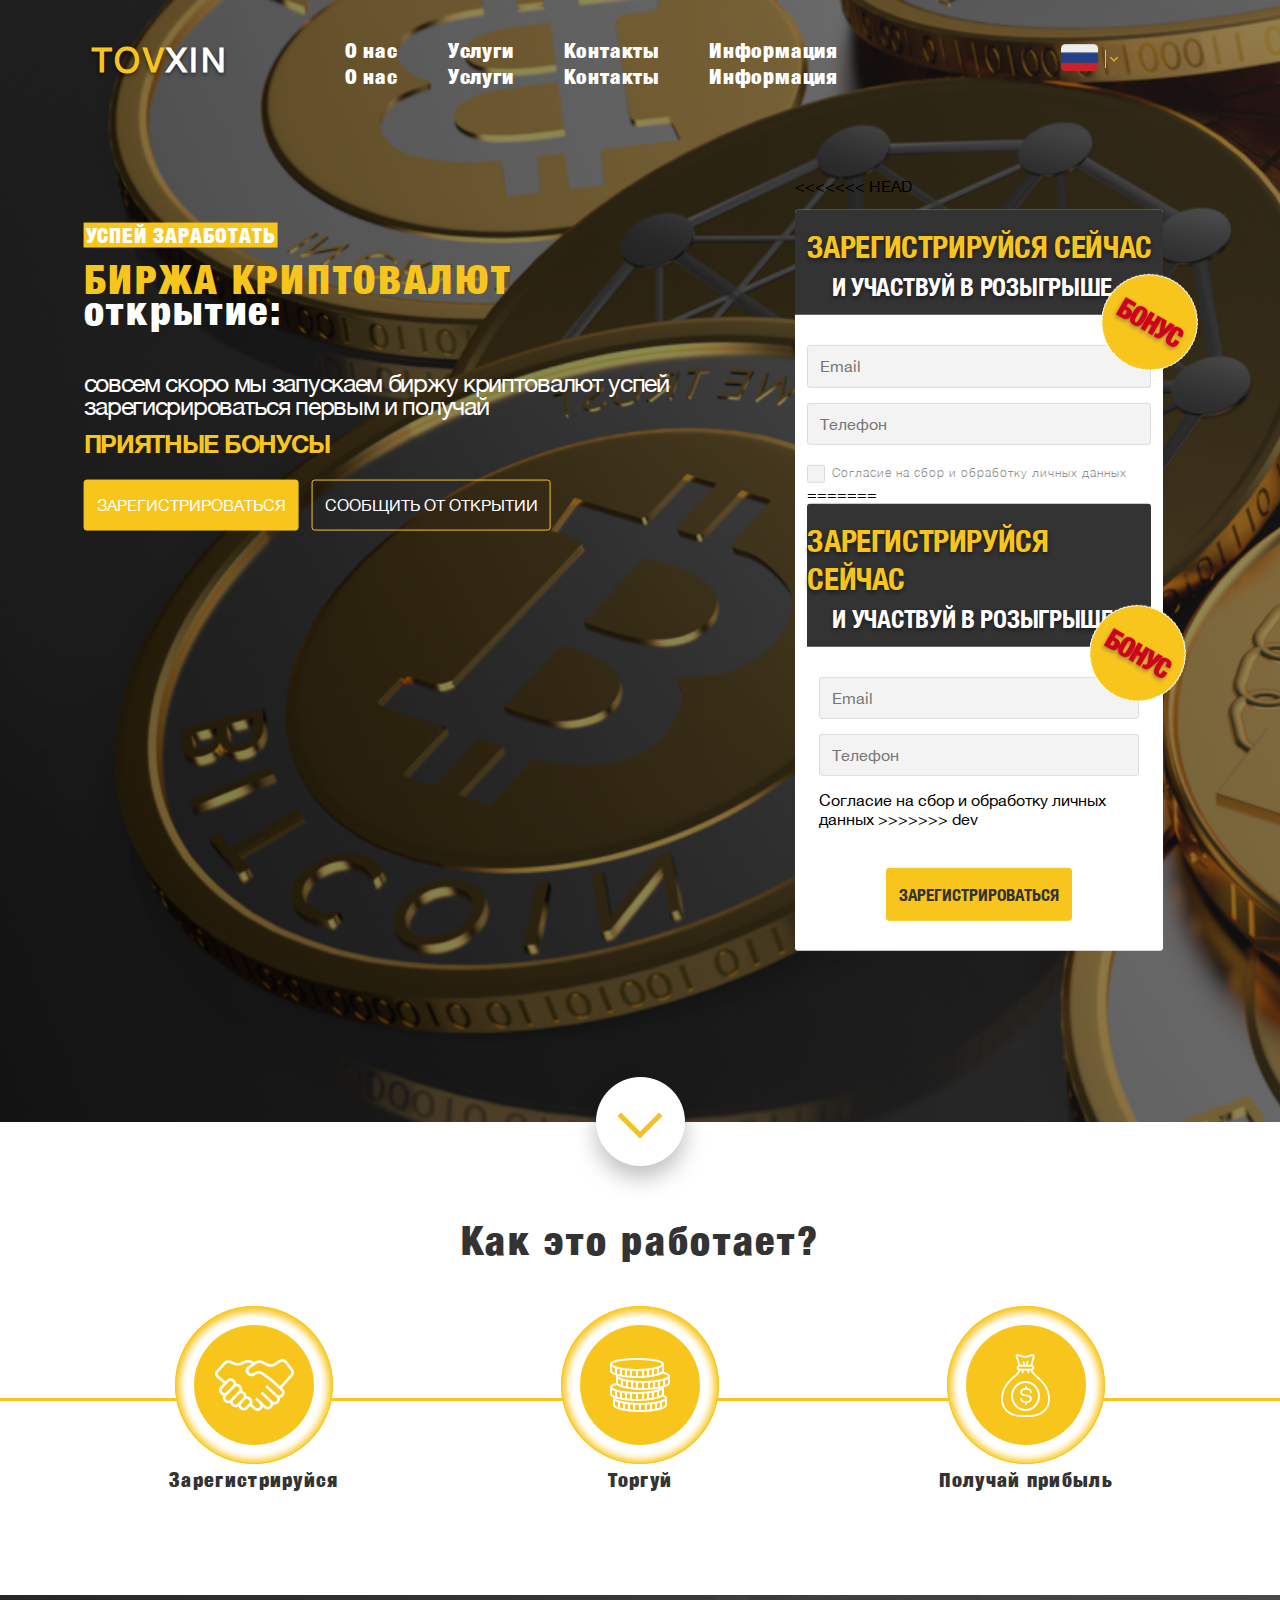
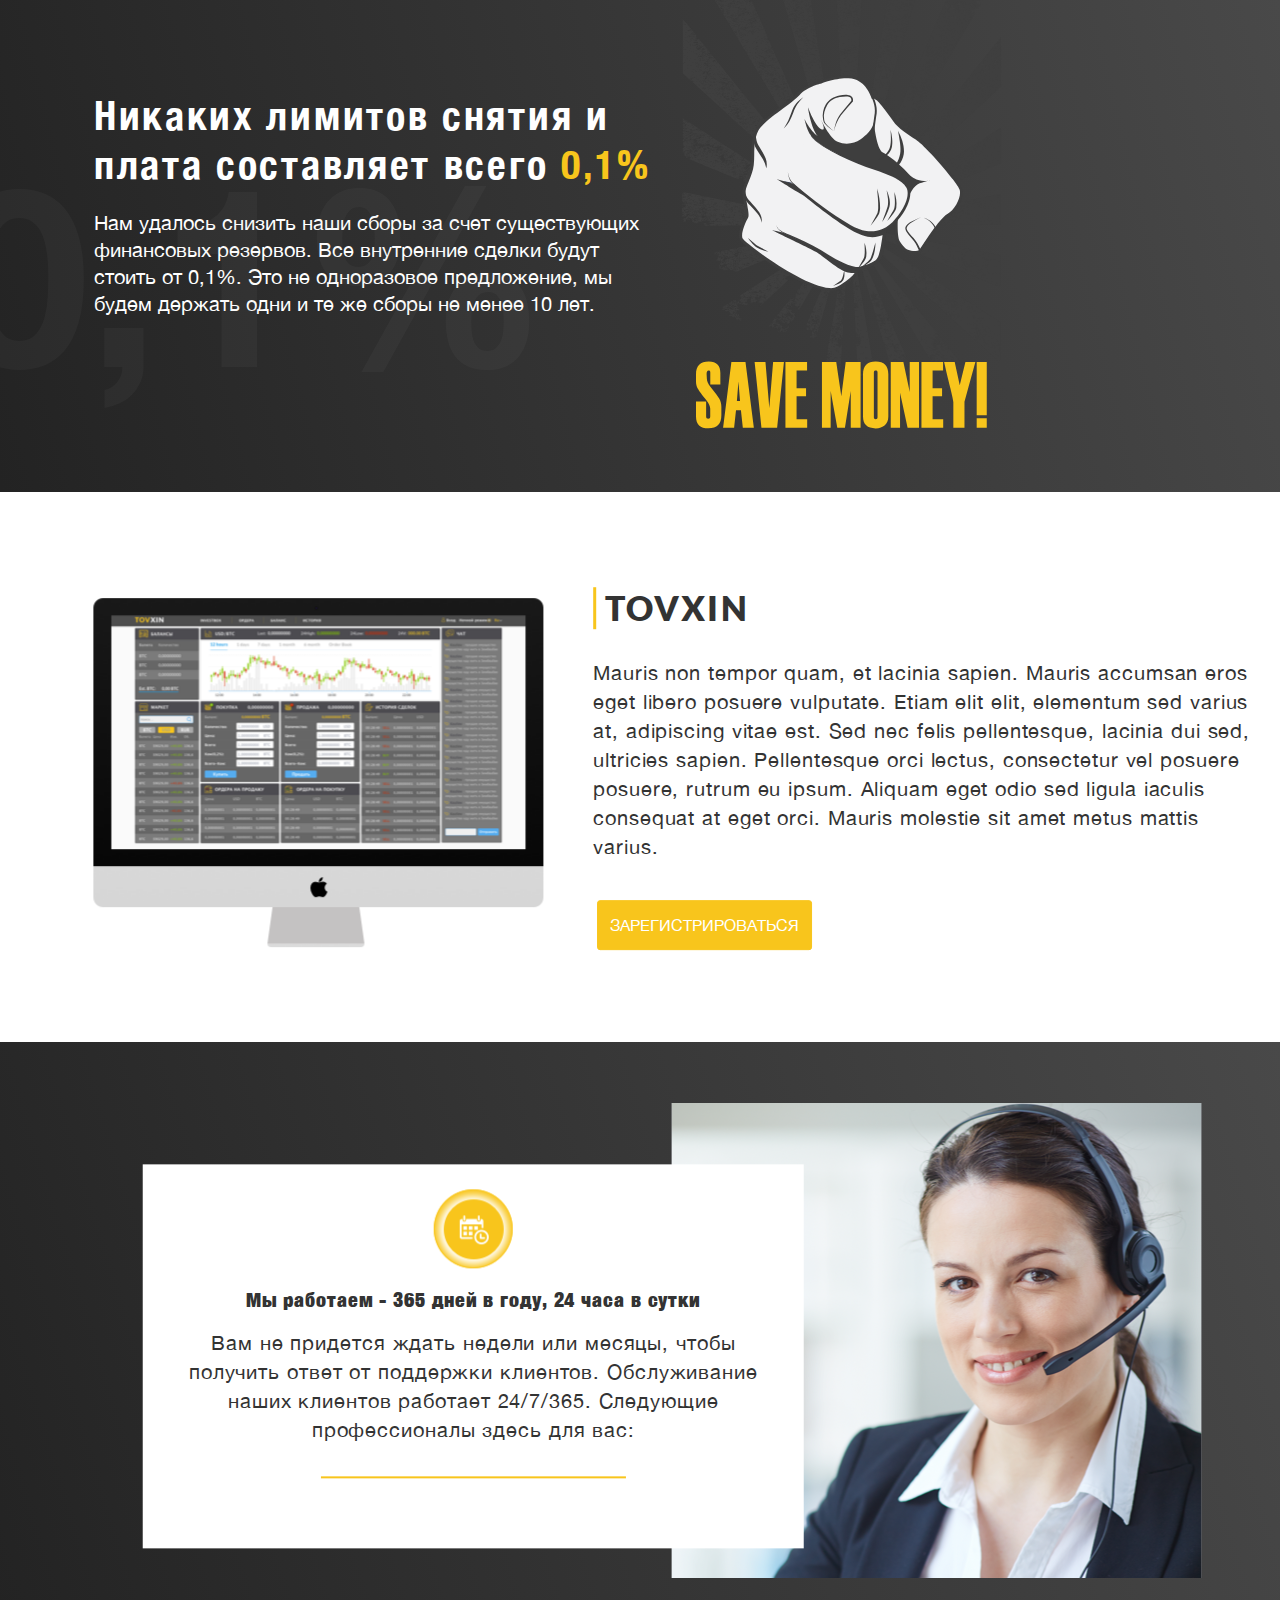
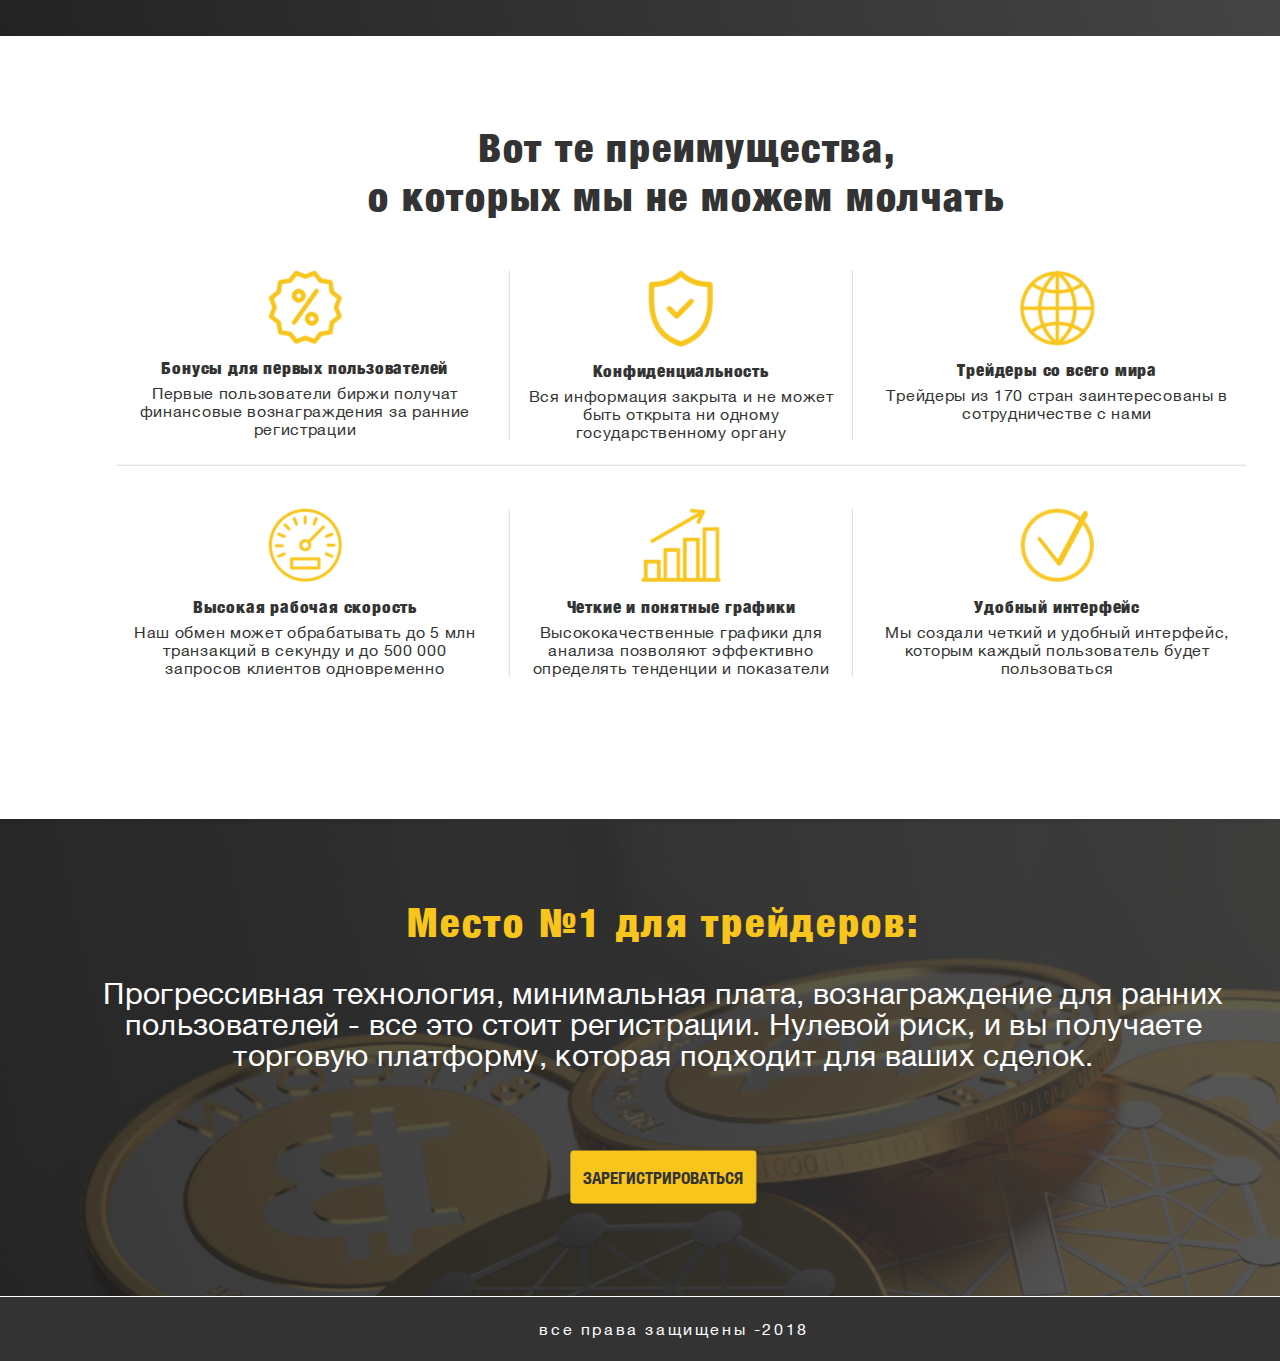
<file: index.html>
<!doctype html>
<html lang="en">
<head>
    <meta charset="UTF-8">
    <meta name="viewport" content="width=device-width, user-scalable=no, initial-scale=1.0, maximum-scale=1.0, minimum-scale=1.0">
    <meta http-equiv="X-UA-Compatible" content="ie=edge">
    <link rel="stylesheet" type="text/css" media="all" href="fancybox/jquery.fancybox.css">
    <link href="fonts/fonts.css" rel="stylesheet">
    <link href="style/jquery.mmenu.all.css" rel="stylesheet">
    <link href="style/flipclock.css" rel="stylesheet">
    <link href="style/style.css" rel="stylesheet">
    <link href="style/normalize.css" rel="stylesheet">
    <link href="style/media.css" rel="stylesheet">
    <title>TOVXIN</title>
</head>
<body>
<!--1st SECTION-->
<div id="my-page">
    <div id="my-header">
        <section class="header-section">
        <div class="header-cont container">
            <!--Menu-->
                <div class="navigation">
                    <div class="nav-block row">
                        <div class="logo col">
                            <a href="">tov<span>xin</span></a>
                        </div>
                        <div class="nav-menu col">
                            <a href="#my-menu" class="hamburger hamburger--emphatic menu-trg">&#9776;</a>
                            <nav id="my-menu">
                               <ul>
                                   <li class="active"><a href="">О нас</a></li>
                                   <li><a href="">Услуги</a></li>
                                   <li><a href="">Контакты</a></li>
                                   <li><a href="">Информация</a></li>
                               </ul>
                            </nav>
                            <nav>
                                <ul>
                                    <li class="active"><a href="">О нас</a></li>
                                    <li><a href="">Услуги</a></li>
                                    <li><a href="">Контакты</a></li>
                                    <li><a href="">Информация</a></li>
                                </ul>
                            </nav>
                        </div>
                        <div class="dropdown col">
                            <div class="dropbtn"></div>
                            <div class="dropdown-content">
                                <a href="#"><img src="img/russia-2.png"></a>
                                <a href="#"><img src="img/group-2.png"></a>
                            </div>
                        </div>
                    </div>
                </div>
            <!--HEADER CONTENT-->
                <div class="header-content">
                    <div class="header-content-block row">
                        <!--TIMER-->
                        <div class="timer col">
                            <span class="h1">успей заработать</span>
                            <h1>Биржа криптовалют<br><span>открытие:</span></h1>

                            <div class="clock"></div>
                            <div class="message"></div>
                            <div class="timer-text">
                                СОВСЕМ СКОРО МЫ ЗАПУСКАЕМ БИРЖУ КРИПТОВАЛЮТ
                                УСПЕЙ ЗАРЕГИСРИРОВАТЬСЯ ПЕРВЫМ И ПОЛУЧАЙ
                            </div>
                            <h2>Приятные бонусы</h2>
                            <a class="registration-button button button-reg">Зарегистрироваться</a>
                            <a id="button-open-alert" class="open-alert button" >Сообщить от открытии</a>
                        </div>

                        <!--Registration-->
                        <div class="reg-col col">
<<<<<<< HEAD
                               <form class="intro-reg-form" id="js-register-form">
                                <div class="form-header">
                                    <h1>ЗАРЕГИСТРИРУЙСЯ  СЕЙЧАС <br>
                                        <span>И УЧАСТВУЙ В РОЗЫГРЫШЕ</span>
                                    </h1>
                                    <div class="bonus"><img src="img/group-21.png"></div>
                                </div>
                            <div class="form-body">
                                <input type="email" placeholder="Email" class="email" name="form_email" id="form-email">
                                <input type="number" placeholder="Телефон" class="cellphone" name="form_phone" id="form-phone">
                                <input type="checkbox" id="accept" name="form_check" ><label for="accept" class="accept" >Согласие на сбор и обработку личных данных</label>
=======
                            <form class="intro-reg-form" id="reg-form">
                            <div class="form-header">
                                <h1>ЗАРЕГИСТРИРУЙСЯ  СЕЙЧАС <br>
                                    <span>И УЧАСТВУЙ В РОЗЫГРЫШЕ</span>
                                </h1>
                                <div class="bonus"><img src="img/group-21.png"></div>
                            </div>
                            <div class="form-body">
                                <input type="text" placeholder="Email" class="email" name="email"  id="email">
                                <input type="number" placeholder="Телефон" class="cellphone" name="phone"  id="phone">
                                <input type="checkbox" id="accept" name="accept"><label for="accept">Согласие на сбор и обработку личных данных</label>
>>>>>>> dev
                                <div class="footer-form">
                                <input type="submit" class="submit-button button"  value="Зарегистрироваться">
                                </div>
                            </div>
                            </form>
                        </div>
                    </div>
                </div>
                <div id="slow-down" class="down">
                    <a href="#ex1">
                        <img src="img/down.png">
                    </a>
                </div>
        </div>
    </section>
    </div>
        <!--2nd SECTION -->
    <div id="my-content">
    <section class="how-it-works-section" id="ex1">
        <div class="container">
            <div class="row">
                <div class="how-it-works-h2">
                    <h2>Как это работает?</h2>
                </div>
            </div>
            <div class="flex-row row">
                <div class=" img-index col">
                    <div class="img-box">
                        <img src="img/hands.png">
                        <div class="img-text">Зарегистрируйся</div>
                    </div>
                </div>
                <div class="img-index  col">
                    <div class="img-box">
                        <img src="img/money.png">
                        <div class="img-text">Торгуй</div>
                    </div>
                </div>
                <div class=" img-index col">
                    <div class="img-box">
                        <img src="img/big-money.png">
                        <div class="img-text">Получай прибыль</div>
                    </div>
                </div>
            </div>
        </div>
    </section>
        <!--3th SECTION -->
    <section class="save-money-section">
        <div class="save-money-wraper ">
        <div class="container ">
            <div class="save-money-flex row clear-fix">
                <div class="save-money-item1 col clear-fix">
                    <h2>Никаких лимитов снятия и плата составляет всего <span>0,1%</span></h2>
                    <div class="save-money-item-text">
                        Нам удалось снизить наши сборы за счет существующих финансовых резервов.
                        Все внутренние сделки будут стоить от 0,1%. Это не одноразовое предложение,
                        мы будем держать одни и те же сборы не менее 10 лет.
                    </div>
                </div>
                <!--<div class="save-money-item2 col">
                    <img src="img/save-money.svg">
                </div>-->
            </div>
        </div>
        </div>
    </section>

    <!--4th SECTION-->
    <section class="tovxin-description-section">
        <div class="container">
            <div class="tovxin-description-flex row">
                <div class="tovxin-desc-item col">
                    <img src="img/apple.png">
                </div>
                <div class="tovxin-desc-text-item col">
                    <h2>tovxin</h2>
                    <div class="tovxin-desc-text">
                        Mauris non tempor quam, et lacinia sapien. Mauris accumsan eros eget libero posuere vulputate.
                        Etiam elit elit, elementum sed varius at, adipiscing vitae est. Sed nec felis pellentesque, lacinia dui sed, ultricies sapien.
                        Pellentesque orci lectus, consectetur vel posuere posuere, rutrum eu ipsum.
                        Aliquam eget odio sed ligula iaculis consequat at eget orci. Mauris molestie sit amet metus mattis varius.
                    </div>
                    <div class="tovxin-desc-reg">
                        <a href="" class="registration-button button button-reg black-style">Зарегистрироваться</a>
                    </div>
                </div>
            </div>
        </div>
    </section>
    <!--5th SECTION-->
    <section class="calendar-section">
        <div class="container">
            <div class="calendar-flex-row row">
                <div class="calendar-flex-col col">
                    <div class="calendar-item1">
                        <img src="img/calendar-with-a-clock-time-tools.png">
                        <h3>Мы работаем - 365 дней в году, 24 часа в сутки</h3>
                        <div class="calendar-text">
                            Вам не придется ждать недели или месяцы, чтобы получить ответ от поддержки клиентов.
                            Обслуживание наших клиентов работает 24/7/365. Следующие профессионалы здесь для вас:
                        </div>
                    </div>
                    <div class="calendar-item2">
                            <img src="img/girl.png">
                    </div>
                </div>
            </div>
        </div>
    </section>
    <!--6th-SECTION-->
    <section class="advantages-section">
        <div class="container">
            <div class="adv-flex-row row">
                <h2>Вот те преимущества,<br>
                    о которых мы не можем молчать</h2>
                <div class="adv-item-row adv-item-row1 col">
                    <div class="adv-item  col">
                        <div class="adv-item-inner">
                        <img src="img/discount.png">
                        <h3>Бонусы для первых пользователей</h3>
                        <div class="adv-item-text">
                            Первые пользователи биржи получат финансовые вознаграждения
                            за ранние регистрации
                        </div>
                        </div>
                    </div>
                    <div class="adv-item  col">
                        <div class="adv-item-inner">
                        <img src="img/security.png">
                        <h3>Конфиденциальность</h3>
                        <div class="adv-item-text">
                            Вся информация закрыта и не может быть открыта ни одному государственному органу
                        </div>
                        </div>
                    </div>
                    <div class="adv-item  col">
                        <div class="adv-item-inner">
                        <img src="img/world.png">
                        <h3>Трейдеры со всего мира</h3>
                        <div class="adv-item-text">
                            Трейдеры из 170 стран заинтересованы в сотрудничестве с нами
                        </div>
                        </div>
                    </div>
                    <div class="adv-item  col">
                        <div class="adv-item-inner">
                        <img src="img/gauge.png">
                        <h3>Высокая рабочая скорость</h3>
                        <div class="adv-item-text">
                            Наш обмен может обрабатывать до 5 млн транзакций в секунду и до 500 000 запросов клиентов
                            одновременно
                        </div>
                        </div>
                    </div>
                    <div class="adv-item  col">
                        <div class="adv-item-inner">
                        <img src="img/graph.png">
                        <h3>Четкие и понятные графики</h3>
                        <div class="adv-item-text">
                            Высококачественные графики для анализа позволяют эффективно определять тенденции и показатели
                        </div>
                        </div>
                    </div>
                    <div class="adv-item  col">
                        <div class="adv-item-inner">
                        <img src="img/okey.png">
                        <h3>Удобный интерфейс</h3>
                        <div class="adv-item-text">
                            Мы создали четкий и удобный интерфейс, которым каждый пользователь будет пользоваться
                        </div>
                        </div>
                    </div>
                </div>
            </div>
        </div>
    </section>
    <!--7th SECTION-->
    <section class="footer-section">
        <div class="container">
            <div class="row">
                <div class="footer-sec-flex col">
                    <h2>Место №1 для трейдеров:</h2>
                    <div class="text-footer">Прогрессивная технология, минимальная плата, вознаграждение для ранних пользователей
                        - все это стоит регистрации.
                        Нулевой риск, и вы получаете торговую платформу, которая подходит для ваших сделок.</div>
                    <div>
                        <a href="" class="registration-button submit-button button button-reg white-style">зарегистрироваться</a>
                    </div>
                </div>
            </div>
        </div>
    </section>
    </div>
    <!--FOOTER-->
    <div id="my-footer">
    <footer>
        <div class="container">
            <div class="row">
                <div class="footer-col col">
                    <h3>все права защищены -2018</h3>
                </div>
            </div>
        </div>
    </footer>
    </div>
   <!--MODAL-WINDOWS-->
<div class="reg-modal">
    <form class="intro-reg-form-modal" id="reg">
        <div class="form-header-modal">
            <h1>ЗАРЕГИСТРИРУЙСЯ  СЕЙЧАС <br>
                <span>И УЧАСТВУЙ В РОЗЫГРЫШЕ -1000$
                                            </span>
            </h1>
        </div>
        <div class="form-body-modal">
            <input type="email" placeholder="Email" class="email" name="form_email">
            <input type="number" placeholder="Телефон" class="cellphone" name="form_phone">
            <input type="checkbox" id="accept-modal" name="form_check"><label for="accept-modal">Согласие на сбор и обработку личных данных</label>
            <div class="footer-form-modal">
                <a href="#reg-success"  class="reg-thx" id="#close">
                    <input type="submit"  class="submit-button button" value="Зарегистрироваться">
                </a>
            </div>
        </div>
    </form>
</div>

<div  class="alert-modal">
    <form action="" method="" class="intro-reg-form-modal" id="alert" >
        <div class="form-header-modal">
            <h1>Совсем скоро открытие! <br>
                <span>Непропустите - заполните данные</span>
            </h1>
        </div>
        <div class="form-body-modal">
            <input type="email" placeholder="Email" class="email" name="form_email">
            <input type="number" placeholder="Телефон" class="cellphone" name="form_phone">
            <input type="checkbox" id="alert-modal" name="form_check"><label for="alert-modal">Согласие на сбор и обработку личных данных</label>
            <div class="footer-form-modal">
                <a href="#alert-success" class="alert">
                    <input type="submit" class="submit-button alert-submit button" value="Дайте знать">
                </a>
            </div>
        </div>
    </form>
</div>



<div id="alert-success" class="reg-modal-success">
    <div>
        <h2>Спасибо!</h2>
        <div class="reg-success-text">
            <p>Как только наша биржа заработает,
                Вы получите уведомление!</p>
            <p>До встречи на бирже!</p>
            <div class="shutdown">
                <a href="" class="submit-button modal-submit-button button button-close-f">Закрыть</a>
            </div>
        </div>
    </div>
</div>






<div id="reg-success" class="reg-modal-success">
    <div>
        <h2>Спасибо!</h2>
        <div class="reg-success-text">
            <p>Подробности акции будут отправлены
                Вам на почту!</p>
            <p>Совсем скоро Вы сожете начать зарабатывать на нашей бирже!</p>
            <div class="shutdown">
                <a href=""  class="submit-button modal-submit-button button button-close-f">Закрыть</a>
            </div>
        </div>
    </div>
</div>
</div>





<script type="text/javascript" src="https://ajax.googleapis.com/ajax/libs/jquery/1.8/jquery.min.js"></script>
<script type="text/javascript" src="fancybox/jquery.fancybox.js"></script>
<script type="text/javascript" src="js/jquery.validate.min.js"></script>
<script type="text/javascript" src="js/flipclock.js"></script>
<script type="text/javascript" src="js/jquery.mmenu.all.js"></script>
<script type="text/javascript" src="js/script.js"></script>
</body>
</html>
</file>
<file: fonts/fonts.css>
@font-face{
    font-family: 'HelveticaNeue';
    src:  url('HelveticaNeue.ttf') format('truetype');
    font-weight: normal;
    font-style: normal;
}

@font-face{
    font-family: 'HelveticaNeueCondensedBlack';
    src:  url('HelveticaNeueCondensedBlack.ttf') format('truetype');
    font-weight: normal;
    font-style: normal;
}

@font-face{
    font-family: 'HelveticaNeueCondensedBold';
    src:  url('HelveticaNeueCondensedBold.ttf') format('truetype');
    font-weight: bold;
    font-style: normal;
}

@font-face{
    font-family: 'HelveticaNeueBold';
    src:  url('HelveticaNeueBold.ttf') format('truetype');
    font-weight: bold;
    font-style: normal;
}

@font-face {
    font-family: 'LatoBlack';
    src:  url('LatoBlack.ttf') format('truetype');
    font-weight: normal;
    font-style: normal;
}

@font-face {
    font-family: 'HelveticaNeueLight';
    src:  url('HelveticaNeueLight.ttf') format('truetype');
    font-weight: normal;
    font-style: normal;
}
</file>
<file: style/style.css>
*{
    text-decoration: none;
    list-style: none;
    margin: 0;
    padding: 0;
    box-sizing: border-box;
   /* border: 1px solid blue;*/
}

input[type=number]::-webkit-inner-spin-button,
input[type=number]::-webkit-outer-spin-button {
    -webkit-appearance: none;
    -moz-appearance: none;
    appearance: none;
    margin: 0;
}

#timerd427d058323a21ad0f00457f6e6e286a{
    text-align: left !important;
    margin-bottom: 20px;
}

#timer-text-d427d058323a21ad0f00457f6e6e286a-days, #timer-text-d427d058323a21ad0f00457f6e6e286a-hours,
#timer-text-d427d058323a21ad0f00457f6e6e286a-minutes, #timer-text-d427d058323a21ad0f00457f6e6e286a-secundes{
    text-align: center !important;
}

#timerd427d058323a21ad0f00457f6e6e286a .timer-flipchart-face{
    background-color: #fff !important;
}


.clear-fix:after {
    content: "";
    display: table;
    clear: both;
}

.container{
    margin-left: auto;
    margin-right: auto;
    padding-left: 15px;
    padding-right: 15px;
    width: 1170px;
}



.row{
    margin-right: -15px;
    margin-left: -15px;
}

.row:after{
    content: "";
    display: table;
    clear: both;
}

.col{
    min-height: 1px;
    float: left;
    padding-left: 15px;
    padding-right: 15px;

}

body{
    font-family: "HelveticaNeue", sans-serif;
}


.header-section{
    background-image: url("../img/main.png");
    background-size: cover;
    padding-bottom: 186px;
}

.header-section .logo a{
    text-transform: uppercase;
    font-size: 34px;
    font-weight: 900;
    font-style: normal;
    font-stretch: normal;
    line-height: normal;
    letter-spacing: 2.3px;
    text-align: left;
    color: #f8c51c;
    text-shadow: 0 2px 4px rgba(0, 0, 0, 0.5);
}

.header-section .logo a span{
    color: #fff;
}

.navigation{
    padding-top: 30px;
    padding-bottom: 95px;
}

.nav-block{
    display: flex;
    flex-direction: row;
    align-items: center;
    position: relative;
    justify-content: space-between;
}








 .nav-menu nav {
    width: 100%;
    transform: translate(-11%, 29%);
}

 .nav-menu nav li{
    display: inline-block;
}

 .nav-menu nav a{
    display: block;
    text-decoration: none;
}

 .nav-menu nav a:hover{
    background-color: #e65540;
}

.menu-trg{
    text-align: center;
    display: none;
}













.adv-item-inner{

}











.nav-menu a{
    font-family: "HelveticaNeueCondensedBlack";
    font-size: 21px;
    font-weight: 900;
    font-style: normal;
    font-stretch: condensed;
    line-height: normal;
    letter-spacing: 0.8px;
    text-align: left;
    color: #ffffff;
}

.lang{
    position: absolute;
    top: 10px;
    right: 0;

}

.logo{
    padding-right: 50px;
    transform: translate(11%, 11%);
}

.nav-menu nav ul{
    display: flex;
    flex-direction: row;
    justify-content: space-between;
}

.nav-menu nav ul li{
    padding-left: 25px;
    padding-right: 25px;
    display: inline-block;
}


.flip-clock-wrapper ul li a div div.inn{
    font-size: 1em;
}


/*Header content*/

/*DROPDOWN LANG*/

.dropbtn {
    height: 28px;
    width: 54px;
    padding: 5px;
    cursor: pointer;
}

/* The container <div> - needed to position the dropdown content */
.dropdown {
    position: relative;
    display: block;
    transform: translate(0%, 10%);
    left: 0;
}

/* Dropdown Content (Hidden by Default) */
.dropdown-content {
    display: none;
    position: absolute;
}

.dropbtn
{
    background: url('../img/russia-2.png') no-repeat left center;
    width: 40px;
    margin-bottom: 3px;
}

.dropbtn::after {
    background: rgba(0, 0, 0, 0) url("../img/arrow-point-to-right-1.png ") no-repeat scroll center center;
    content: "";
    height: 18px;
    position: absolute;
    right: -6px;
    top: 6px;
    width: 16px;
    border-left: 1px solid #f8c51c;
}



/* Links inside the dropdown */
.dropdown-content a {
    color: black;
    text-decoration: none;
    display: block;
}

/* Show the dropdown menu on hover */
.dropdown:hover .dropdown-content {
    display: block;
}







.header-content-block{
    display: flex;
    justify-content: space-between;
}

.h1{
    font-family: "HelveticaNeueCondensedBlack";
    font-size: 21px;
    font-weight: 900;
    font-style: normal;
    font-stretch: condensed;
    line-height: normal;
    letter-spacing: 0.8px;
    text-align: left;
    color: #ffffff;
    text-transform: uppercase;
    background-color: #f8c51c;
    padding-right: 2px;
    padding-left: 2px;
}

/*HEADER CONTENT --TIMER--*/



.timer:first-of-type a{
    margin-right: 9px;
}

.timer{
    flex-basis: 58%;
    transform: translate(2%, 6%);
}

.timer h1{
    font-family: "HelveticaNeueCondensedBlack";
    font-size: 40px;
    font-weight: 900;
    font-style: normal;
    font-stretch: condensed;
    line-height: 0.78;
    letter-spacing: 2.7px;
    text-align: left;
    color: #f8c51c;
    text-transform: uppercase;
    margin-top: 15px;
    margin-bottom: 25px;

}

.timer h1 span{
    text-transform: lowercase;
    color: #ffffff;
}

.timer .timer-text{
    font-family: "HelveticaNeue", sans-serif;
    font-size: 25px;
    font-weight: normal;
    font-style: normal;
    font-stretch: normal;
    line-height: 0.92;
    letter-spacing: -1.3px;
    text-align: left;
    color: #ffffff;
    text-transform: lowercase;
}

.timer h2{
    font-family: "HelveticaNeueBold", sans-serif;
    font-size: 25px;
    font-weight: bold;
    font-style: normal;
    font-stretch: normal;
    line-height: 0.92;
    letter-spacing: -1.3px;
    text-align: left;
    color: #f8c51c;
    text-transform: uppercase;
    margin-top: 15px;
    margin-bottom: 25px;
}

.button{
    cursor: pointer;
    display: inline-block;
    padding: 15px 12px;
    border: 1px solid #f8c51c;
    border-radius: 3px;
    text-transform: uppercase;
    color: #ffffff;
    background-color: #f8c51c;
    font-family: "HelveticaNeue", sans-serif;
}

.open-alert{
    background-color: rgba(248, 197, 28, 0);
}

.registration-button:hover{
    background-color: transparent;
    transition-duration: 0.3s;
}

.registration-button:hover + a.open-alert{
    background-color: #f8c51c;
    transition-duration: 0.3s;
}



.open-alert:hover{
    background-color: #f8c51c;
    transition-duration: 0.3s;
}

.open-alert:hover  a.registration-button{
    background-color: transparent;
    transition-duration: 0.3s;
}

.black-style:hover{
    color: black;
}

.white-style:hover{
    color: #fff;
}
/*HEADER-CONTENT-REGISTRATION*/


.reg-col .form-header{
    background-color: #333;
    border-top-left-radius: 3px;
    border-top-right-radius: 3px;
    text-align: center;
    display: flex;
    justify-content: center;
    padding-top: 18px;
    padding-bottom: 11px;
    position: relative;
}

.bonus{
    position: absolute;
    bottom: -60px;
    right: -35px;
}

.reg-col .form-header h1{

    font-family: "HelveticaNeueCondensedBold";
    font-size: 31px;
    font-weight: bold;
    font-style: normal;
    font-stretch: condensed;
    line-height: normal;
    letter-spacing: -0.4px;
    text-align: left;
    color: #f8c51c;
    text-shadow: 0 2px 4px rgba(0, 0, 0, 0.5);
    margin: 0;
}

.reg-col .form-header h1 span{
    font-size: 25px;
    font-weight: bold;
    font-style: normal;
    font-stretch: condensed;
    line-height: normal;
    letter-spacing: -0.3px;
    text-align: left;
    color: #ffffff;
    text-shadow: 0 2px 4px rgba(0, 0, 0, 0.5);
    padding-left: 25px;
}

.reg-col form{
    background-color: #fff;
    padding-bottom: 30px;
    border-radius: 3px;
    transform: translate(0%, 2%);
}

#accept{
    display: none;
}

.reg-col form .footer-form{
    text-align: center;
}

.reg-col form .email{
    width: 100%;
    border-radius: 3px;
    background-color: #f3f3f3;
    border: solid 1px #dbdbdb;
    padding-top: 11px;
    padding-bottom: 11px;
    padding-left: 12px;
    margin-bottom: 15px;
}

.reg-col form .cellphone{
    width: 100%;
    border-radius: 3px;
    background-color: #f3f3f3;
    border: solid 1px #dbdbdb;
    padding-top: 11px;
    padding-bottom: 11px;
    padding-left: 12px;
    margin-bottom: 15px;
}

.submit-button{
    color: #000;
    margin-top: 40px;
    cursor: pointer;
    font-family: "HelveticaNeueCondensedBold", sans-serif;
    font-size: 17px;
    font-weight: bold;
    font-style: normal;
    font-stretch: normal;
    line-height: normal;
    letter-spacing: normal;
    color: #333333;
}


.reg-col form .accept{
    font-family: "HelveticaNeueLight", sans-serif;
    font-size: 12px;
    font-weight: 300;
    font-style: normal;
    font-stretch: normal;
    letter-spacing: 1px;
    text-align: left;
    color: #8f8f8f;
    padding-left: 25px;
    cursor: pointer;
    position: relative;
    line-height: 25px;

}

.reg-col form .accept::before{
    content: "";
    display: block;
    position: absolute;
    top: 0;
    left: 0;
    width: 16px;
    height: 16px;
    border: 1px solid #dbdbdb;
    background-color: #f3f3f3;
    border-radius: 2px;
}

.down{
    width: 133px;
    position: absolute;
    left: 0;
    bottom: -267px;
    z-index: 10;
    right: 0;
    margin: 0 auto;
}

.reg-col form #accept:checked + label::after{
    content: "";
    display: block;
    position: absolute;
    top: 4px;
    left: 4px;
    width: 10px;
    height: 10px;
    background-color: #f8c51c;
    border-radius: 2px;
}

.reg-col form #accept{
    display: block;
    opacity: 0;
    position: absolute;
}

.header-cont{
    position: relative;
}

.how-it-works-section{
    padding-top: 103px;
    padding-bottom: 102px;
    position: relative;
}

.how-it-works-section:after{
    content: "";
    width: 100%;
    height: 3px;
    background-color: #f8c51c;
    position: absolute;
    bottom: 41%;
}


.how-it-works-h2{
    text-align: center;
}

.how-it-works-h2 h2{
    font-family: "HelveticaNeueCondensedBlack", sans-serif;
    font-size: 40px;
    font-weight: 900;
    font-style: normal;
    font-stretch: condensed;
    line-height: 0.78;
    letter-spacing: 2.7px;
    text-align: center;
    color: #333333;
    margin-bottom: 50px;
}

.flex-row{
    display: flex;
    justify-content: center;

}





.img-box{
    text-align: center;
}

.img-text{
    font-family: "HelveticaNeueCondensedBlack", sans-serif;
    font-size: 20px;
    font-weight: 900;
    font-style: normal;
    font-stretch: condensed;
    line-height: normal;
    letter-spacing: 1.3px;
    color: #333333;
}

.img-index{
    z-index: 10;
    flex-basis: 33%;
}

.form-body{
    padding-top: 30px;
    padding-left: 12px;
    padding-right: 12px;
}

.intro-reg-form{
    border-radius: 3px;
}

.reg-col{
    flex-basis: 34%;
}

/*3th SECTION*/

.save-money-section{
    background: linear-gradient(256deg, #494949, #232323);
    padding-bottom: 60px;

}

.save-money-flex{
    display: flex;
    align-items: center;
    justify-content: space-between;
}

.save-money-wraper{
    background-image: url("../img/save-money.svg");
    background-repeat: no-repeat;
    background-position-x: 71%;
    padding-bottom: 120px;
}

.save-money-section .save-money-item1{
    flex-basis: 51%;
    margin-top: 91px;
    transform: translate(4%, 2%);
}

.save-money-section .save-money-item1 h2{
    font-family: "HelveticaNeueCondensedBold", sans-serif;
    font-size: 40px;
    font-weight: bold;
    font-style: normal;
    font-stretch: condensed;
    line-height: normal;
    letter-spacing: 2.7px;
    text-align: left;
    color: #ffffff;
    margin-bottom: 20px;
}

.save-money-section .save-money-item1 h2 span{
    color: #f8c51c;
}

.save-money-item1 .save-money-item-text{
    font-family: "HelveticaNeue", sans-serif;
    font-size: 20px;
    font-weight: normal;
    font-style: normal;
    font-stretch: normal;
    line-height: 1.35;
    letter-spacing: normal;
    text-align: left;
    color: #ffffff;
    position: relative;
}

.save-money-item1 .save-money-item-text:after{
    content: "0,1%";
    position: absolute;
    font-family: "HelveticaNeueBold", sans-serif;
    font-size: 250px;
    font-weight: bold;
    font-style: normal;
    font-stretch: normal;
    line-height: normal;
    letter-spacing: normal;
    text-align: left;
    color: #adadad;
    opacity: 0.05;
    left: -144px;
    bottom: -108px;
}

.tovxin-desc-reg .button{
    transform: translate(11%, 0%);
}


/*4th SECTION*/

.tovxin-description-section{
    padding-top: 85px;
    padding-bottom: 113px;
}

.tovxin-description-flex{
    display: flex;
    align-items: stretch;
    transform: translate(2%, 6%);
}



.tovxin-desc-text-item{
    display: flex;
    flex-direction: column;
    justify-content: space-between;

}

.tovxin-desc-text-item .tovxin-desc-text{
    font-family: "HelveticaNeue", sans-serif;
    font-size: 20px;
    font-weight: normal;
    font-style: normal;
    font-stretch: normal;
    line-height: 1.45;
    letter-spacing: 0.9px;
    text-align: left;
    color: #333333;
    transform: translate(3%, -5%);
}

.tovxin-description-flex .tovxin-desc-text-item h2{
    font-family: "LatoBlack", sans-serif;
    font-size: 34px;
    font-weight: 900;
    font-style: normal;
    font-stretch: normal;
    line-height: normal;
    letter-spacing: 2.3px;
    text-align: left;
    color: #333333;
    text-transform: uppercase;
    border-left: 3px solid #f8c51c;
    padding-left: 9px;
    transform: translate(3%, -26%);
}

/*5th-SECTION*/

.calendar-section{
    background-image: linear-gradient(253deg, #494949, #232323);
    padding-top: 107px;
    padding-bottom: 103px;
}

.calendar-section .calendar-flex-row{
    display: flex;
}

.calendar-flex-col{
    position: relative;
}

.calendar-section .calendar-flex-row .calendar-flex-col .calendar-item1 {
    display: flex;
    flex-direction: column;
    align-items: center;
    background-color: #fff;
    width: 58%;
    padding-top: 25px;
    padding-bottom: 100px;
    padding-left: 25px;
    padding-right: 25px;
    position: relative;
    z-index: 10;
    transform: translate(11%, 4%);
}

.calendar-section .calendar-flex-row .calendar-flex-col .calendar-item2{
    position: absolute;
    top: -46px;
    right: 23px;
}

.calendar-section .calendar-flex-row .calendar-flex-col h3{
    font-family: "HelveticaNeueCondensedBlack", sans-serif;
    font-size: 20px;
    font-weight: 900;
    font-style: normal;
    font-stretch: condensed;
    line-height: normal;
    letter-spacing: 0.9px;
    text-align: center;
    color: #333333;
    padding-top: 20px;
    padding-bottom: 15px;
}



.calendar-section .calendar-flex-row .calendar-flex-col .calendar-text{
    font-family: "HelveticaNeue", sans-serif;
    font-size: 20px;
    font-weight: normal;
    font-style: normal;
    font-stretch: normal;
    line-height: 1.45;
    letter-spacing: 0.9px;
    text-align: center;
    color: #333333;
    position: relative;
    padding-bottom: 4px;
}

.calendar-section .calendar-flex-row .calendar-flex-col .calendar-text:after{
    content: "";
    background-color: #f8c51c;
    height: 2px;
    position: absolute;
    bottom: -30px;
    width: 50%;
    transform: translate(-50%, 0);
    left: 50%;
}

/*6th-Section*/
.advantages-section{
    padding-top: 80px;
    padding-bottom: 32px;
}

.advantages-section .adv-flex-row h2{
    font-family: "HelveticaNeueCondensedBlack", sans-serif;
    font-size: 40px;
    font-weight: 900;
    font-style: normal;
    font-stretch: condensed;
    line-height: normal;
    letter-spacing: 1.8px;
    text-align: center;
    color: #333333;
    margin-bottom: 50px;
}

.adv-flex-row{
    text-align: center;
    transform: translate(4%, 1%);
}


.adv-item-row{
    display: flex;
    text-align: center;
    flex-direction: row;
    flex-wrap: wrap;
}

.adv-item-row1{
    position: relative;
    margin-bottom: 50px;
}

.adv-item{

}


/*.adv-item-row1:after{
    !*content: "";*!
    height: 1px;
    background-color: #d9d9d9;
    position: absolute;
    width: 100%;
    bottom: 55%;
}*/








.adv-item-row .adv-item{
    padding-left: 16px;
    padding-right: 16px;
    flex-basis: 33%;
    margin-bottom: 43px;
}

.adv-item-row .adv-item:nth-of-type(3n-1) .adv-item-inner{
        padding-left: 15px;
        padding-right: 15px;
}



.adv-item4{
    border-right: 1px solid #d9d9d9;
}

.adv-item-row .adv-item1{
    border-right: 1px solid #d9d9d9;
}

.adv-item-row .adv-item3{
    border-left: 1px solid #d9d9d9;
}

.adv-item-row .adv-item6{
    border-left: 1px solid #d9d9d9;
}



.adv-item-row .adv-item img{
    margin-bottom: 10px;
}

.adv-item-row .adv-item h3{
    margin-bottom: 6px;
    font-family: "HelveticaNeueCondensedBlack", sans-serif;
    font-size: 17px;
    font-weight: 900;
    font-style: normal;
    font-stretch: condensed;
    line-height: normal;
    letter-spacing: 0.8px;
    text-align: center;
    color: #333333;
}

.adv-item-row .adv-item .adv-item-text{
    margin-bottom: 24px;
    font-family: "HelveticaNeue", sans-serif;
    font-size: 16px;
    font-weight: normal;
    font-style: normal;
    font-stretch: normal;
    line-height: normal;
    letter-spacing: 0.7px;
    text-align: center;
    color: #333333;
}

.footer-section{
    background-image: url("../img/footer.png");
    background-size: cover;
    padding-bottom: 100px;
}

.footer-sec-flex{
    display: flex;
    flex-direction: column;
    align-items: center;
    text-align: center;
    transform: translate(2%, 2%);
}

.footer-sec-flex h2{
    font-family: "HelveticaNeueCondensedBlack", sans-serif;
    font-size: 40px;
    font-weight: 900;
    font-style: normal;
    font-stretch: condensed;
    line-height: 0.78;
    letter-spacing: 2.7px;
    text-align: center;
    color: #f8c51c;
    margin-top: 80px;
    margin-bottom: 40px;
}

.footer-sec-flex .text-footer{
    font-family: "HelveticaNeue", sans-serif;
    font-size: 30px;
    font-weight: normal;
    font-style: normal;
    font-stretch: normal;
    line-height: 1.03;
    letter-spacing: 0.3px;
    text-align: center;
    color: #ffffff;
    padding-bottom: 40px;
}

footer{
    background-color: #333333;
    border-top: 1px solid #fff;
}

.footer-col{
    float: none;
}

.footer-col h3{
    text-align: center;
    padding-top: 23px;
    padding-bottom: 23px;
    font-family: "HelveticaNeue", sans-serif;
    font-size: 16px;
    font-weight: normal;
    font-style: normal;
    font-stretch: normal;
    line-height: normal;
    letter-spacing: 2.6px;
    color: #ffffff;
    transform: translate(3%);
}

 /*MODAL-WINDOWS*/



.reg-modal{
    display: none;
}

.intro-reg-form-modal{
    background-color: #fff;
    padding-bottom: 30px;
    border-radius: 3px;
    border-top-left-radius: 0;
    border-top-right-radius: 0;
}

.form-header-modal{
    background-color: #333;
    border-top-left-radius: 3px;
    border-top-right-radius: 3px;
    text-align: center;
    display: flex;
    justify-content: center;
    padding-top: 18px;
    padding-bottom: 11px;
    position: relative;
    width: 361px;
}

.form-header-modal h1{
    font-family: "HelveticaNeueCondensedBold", sans-serif;
    font-size: 31px;
    font-weight: bold;
    font-style: normal;
    font-stretch: condensed;
    line-height: normal;
    letter-spacing: -0.4px;
    text-align: left;
    color: #f8c51c;
    text-shadow: 0 2px 4px rgba(0, 0, 0, 0.5);
    margin: 0;
}

.form-header-modal h1 span{
    font-size: 25px;
    font-weight: bold;
    font-style: normal;
    font-stretch: condensed;
    line-height: normal;
    letter-spacing: -0.3px;
    text-align: left;
    color: #ffffff;
    text-shadow: 0 2px 4px rgba(0, 0, 0, 0.5);
}

.form-body-modal{
    padding-top: 30px;
    padding-left: 12px;
    padding-right: 12px;
    width: 361px;
}

.form-body-modal .email{
    width: 100%;
    border-radius: 3px;
    background-color: #f3f3f3;
    border: solid 1px #dbdbdb;
    padding-top: 11px;
    padding-bottom: 11px;
    padding-left: 12px;
    margin-bottom: 15px;
}

.form-body-modal .cellphone{
    width: 100%;
    border-radius: 3px;
    background-color: #f3f3f3;
    border: solid 1px #dbdbdb;
    padding-top: 11px;
    padding-bottom: 11px;
    padding-left: 12px;
    margin-bottom: 15px;
}

.form-body-modal label{
    font-family: "HelveticaNeueLight", sans-serif;
    font-size: 12px;
    font-weight: 300;
    font-style: normal;
    font-stretch: normal;
    line-height: normal;
    letter-spacing: 1px;
    text-align: left;
    color: #8f8f8f;
    padding-left: 25px;
    cursor: pointer;
    position: relative;
    line-height: 25px;
}

#accept-modal{
    display: block;
    opacity: 0;
}

.form-body-modal label:before{
    content: "";
    display: block;
    position: absolute;
    top: 0;
    left: 0;
    width: 16px;
    height: 16px;
    border: 1px solid #dbdbdb;
    background-color: #f3f3f3;
    border-radius: 2px;
}

.form-body-modal #accept-modal:checked + label::after{
    content: "";
    display: block;
    position: absolute;
    top: 4px;
    left: 4px;
    width: 10px;
    height: 10px;
    background-color: #f8c51c;
    border-radius: 2px;
}


.form-body-modal #alert-modal:checked + label::after{
    content: "";
    display: block;
    position: absolute;
    top: 4px;
    left: 4px;
    width: 10px;
    height: 10px;
    background-color: #f8c51c;
    border-radius: 2px;
}


.alert-submit{
    width: 234px;
    height: 50px;
    border-radius: 3px;
    background-color: #f8c51c;
}

.reg-modal-success{
    width: 361px;
    border-radius: 3px;
    background-color: #333333;
    display: flex;
    text-align: center;
    padding-top: 30px;
    padding-bottom: 50px;
    display: none;
}

.reg-modal-success h2{
    font-family: "HelveticaNeueCondensedBold", sans-serif;
    font-size: 31px;
    font-weight: bold;
    font-style: normal;
    font-stretch: condensed;
    line-height: normal;
    letter-spacing: -0.4px;
    color: #f8c51c;
    text-shadow: 0 2px 4px rgba(0, 0, 0, 0.5);
    margin-bottom: 7px;
}

.reg-modal-success .reg-success-text{
    font-family: "HelveticaNeueCondensedBold", sans-serif;
    font-size: 21px;
    font-weight: bold;
    font-style: normal;
    font-stretch: condensed;
    line-height: normal;
    letter-spacing: normal;
    text-align: center;
    color: #ffffff;
    text-shadow: 0 2px 4px rgba(0, 0, 0, 0.5);
}

.modal-submit-button{
    width: 234px;
    text-shadow: none;
}

.reg-modal-success .reg-success-text p{
    margin-bottom: 23px;
}



.footer-form-modal{
    text-align: center;
}

.alert-modal{
    display: none;
}


#alert-modal{
    display: block;
    opacity: 0;
}


.fancybox-wrap fancybox-desktop fancybox-type-inline fancybox-opened{
    width: 0;
}

.fancybox-skin{
    padding: 0 !important;
}

.fancybox-inner{
    width: 0;
}

.fancybox-wrap .fancybox-mobile .fancybox-type-inline .fancybox-opened{
    width: 290px;
}

.form-header-modal{
    width: 360px;
}

.form-body-modal{
    width: 360px;
    padding-bottom: 21px;
}

.form-header-modal h1{
    font-size: 31px;
    font-weight: bold;
    font-style: normal;
    font-stretch: condensed;
    line-height: normal;
    letter-spacing: -0.3px;
    text-align: left;
    color: #f8c51c;
}

.form-header-modal h1 span{
    font-size: 25px;
}

input.error{
    border-color: red !important;
    outline-color: red;
}

label.error{
    color: red;
    display: block;
    margin-bottom: 10px;
}

.clock{
    display: inline-block;
    width: auto;
    zoom: 0.66;
    margin: 0;
    margin-bottom: 25px;
}

.flip-clock-wrapper ul li a div div.inn{
    background-color: #fff;
}


.flip-clock-divider .flip-clock-label{
    font-family: "HelveticaNeue", sans-serif;
    font-size: 25px;
    font-weight: bold;
    font-style: normal;
    font-stretch: condensed;
    line-height: normal;
    letter-spacing: -1px;
    text-align: left;
    color: #a3a3a3;
    top: 95%;
}


label#form_check-error{
    position: absolute !important;
    bottom: 20%;
}

label#form_phone-error.error::before{
    display: none;
}

label#form_email-error.error::before{
    display: none;
}

label#form_check-error.error::before{
    display: none;
}
</file>
<file: style/media.css>
@media screen and (min-width: 1024px ) {
    .adv-item-row .adv-item:nth-of-type(3n-1) .adv-item-inner{
        border-left: 1px solid #d9d9d9;
        border-right: 1px solid #d9d9d9;
    }

    .adv-item{
        border-bottom: 1px solid #d9d9d9;
    }

    .adv-item-row .adv-item:nth-last-of-type(1){
        border-bottom: 0;
    }

    .adv-item-row .adv-item:nth-last-of-type(2){
         border-bottom: 0;
    }

    .adv-item-row .adv-item:nth-last-of-type(3){
        border-bottom: 0;
    }
}










/*ПЛАНШЕТ*/
@media only screen and (min-width: 768px) and (max-width: 1023px) {
    .container {
        width: 720px;
    }



    .adv-item-row .adv-item:nth-of-type(odd) .adv-item-inner{
        border-right: 1px solid #d9d9d9;
    }


    .header-section{
        background-image: url("../img/main-768.png");
        padding-bottom: 170px;
    }

    .down{
        width: 85px;
        bottom: -223px;
    }

    .down img{
        width: 85px;
    }

    .how-it-works-section{
        padding-top: 52px;
        padding-bottom: 54px;
    }

    .how-it-works-section:after{
        bottom: 43%;
    }



    .nav-menu{
        order: -1;
        flex-grow: 1;
        width: 30px;
    }

    .dropdown{
        transform: translate(0);
        left: 0;
    }



    .nav-menu nav li{
        display: block;
        text-align: center;
    }

    .nav-menu nav ul{
        display: none;
    }






    .nav-menu nav ul li{
        display: block;
    }

    .menu-trg{
        display: block;
    }

    .logo{
        flex-grow: 1;
        padding-right: 0px;
        transform: translate(0);
    }

    .navigation{
        padding-bottom: 109px;
    }

    .reg-col{
        display: none;
    }

    .timer{
        flex-basis: 100%;
        text-align: center;
        transform: translate(0);
    }

    .timer h1{
        text-align: center;
    }

    #timerd427d058323a21ad0f00457f6e6e286a{
        text-align: center !important;
        margin-bottom: 35px;
    }

    .timer .timer-text{
        text-align: center;
    }

    .timer h2{
        text-align: center;
        margin-bottom: 0px;
    }

    .img-text{
        font-size: 20px;
        margin-top: 7px;

    }

    .save-money-item2{
        flex-basis: 44%;
    }

    .save-money-section .save-money-item1{
        flex-basis: 70%;
        margin-top: 51px;
        transform: translate(-5%, 0%);
    }

    .save-money-item1 .save-money-item-text:after{
        left: 0;
    }

    .save-money-section{
        padding-bottom: 19px;
    }

    .save-money-wraper{
        background-position: 97% 5%;
    }

    .tovxin-description-flex{
        flex-direction: column;
        transform: translate(0);

    }

    .tovxin-desc-item{
        display: flex;
        justify-content: center;
        margin-bottom: 15px;
    }

    .tovxin-description-flex .tovxin-desc-text-item h2{
        margin-bottom: 30px;
        transform: translate(-3%, 0%);
    }

    .tovxin-desc-text-item .tovxin-desc-text{
        margin-bottom: 60px;
        transform: translate(-3%, 0%);
    }

    .tovxin-desc-reg .button{
        transform: translate(0);
    }

    .tovxin-desc-reg{
        display: flex;
        justify-content: center;
    }
    .calendar-section .calendar-flex-row .calendar-flex-col .calendar-item2{
        display: none;
    }

    .calendar-section .calendar-flex-row .calendar-flex-col .calendar-item1{
        width: 100%;
        transform: translate(0);
    }

    .adv-item-row .adv-item{
        flex-basis: 50%;
        margin-bottom: 52px;
        border-bottom: 1px solid #d9d9d9;
        padding: 0;
    }

    .adv-flex-row{
        transform: translate(0);
    }

    .adv-item-row1:after{
        display: none;
    }

    .img-index{
        padding-left: 0;
        padding-right: 0;
    }

    .adv-item-row .adv-item3{
        border-left: 0;
        border-right: 1px solid #d9d9d9;
    }

    .adv-item-row .adv-item1{
        order: 1;
    }

    .adv-item-row .adv-item2{
        order: 2;
    }

    .adv-item-row .adv-item3{
        order: 3;
        border-right: 0;
    }



    .adv-item-row .adv-item4{
        order: 2;
    }

    .adv-item-row .adv-item5{
        order: 2;
    }

    .adv-item-row .adv-item6{
        order: 6;
    }


    .adv-item-inner{
        padding-left: 15px;
        padding-right: 15px;
    }

    .adv-item:nth-last-of-type(1){
        border-bottom: 0;
    }

    .adv-item:nth-last-of-type(2){
        border-bottom: 0;
    }


    .tovxin-description-section{
        padding-top: 50px;
        padding-bottom: 50px;
    }

    .calendar-section{
        padding-top: 93px;
        padding-bottom: 96px;
    }

    .advantages-section{
        padding-top: 50px;
    }

    .advantages-section .adv-flex-row h2{
        margin-bottom: 30px;
    }

    .adv-item-row1{
        margin-bottom: 0px;
    }

    .advantages-section{
        padding-bottom: 0px;
    }

    .footer-sec-flex h2{
        margin-top: 71px;
        margin-bottom: 35px;
    }

    .footer-section{
        padding-bottom: 69px;
    }

    .footer-section .submit-button{
        margin-top: 0;
    }

    .footer-sec-flex .text-footer{
        padding-bottom: 15px;
    }













}

/*Desktop*/

@media only screen and (min-width: 1024px) and (max-width: 1199px){
    .container {
        width: 920px;
    }

   .reg-col .form-header h1{
        font-size: 23px;
    }

    .calendar-section .calendar-flex-row .calendar-flex-col .calendar-item1{
        transform: translate(0);
    }

    .adv-flex-row{
        transform: translate(0);
    }

    .footer-sec-flex{
        transform: translate(0);
    }

    .footer-col h3{
        transform: translate(0);
    }


    .reg-col .form-header h1 span{
        font-size: 23px;
        padding-left: 0;
    }

    .save-money-wraper{
        padding-bottom: 200px;
    }
    .bonus{
        bottom: -76px;
        right: -56px;
    }

    .reg-col form .email{
        font-size: 15px;
    }

    .reg-col form .cellphone{
        font-size: 15px;
    }

    .reg-col form label{
        font-size: 9px;
    }

    .submit-button{
        font-size: 14px;
    }
    .h1{
        font-size: 16px;
    }

    .timer h1{
        font-size: 30px;
    }

    .timer .timer-text{
        font-size: 20px;
    }

    .timer h2{
        font-size: 20px;
    }

    .button{
        font-size: 14px;
    }

    .save-money-section .save-money-item1 h2{
        font-size: 30px;
    }

    .save-money-item1 .save-money-item-text{
        font-size: 15px;
    }

    .tovxin-desc-text-item .tovxin-desc-text{
        font-size: 15px;
    }

    .tovxin-description-flex .tovxin-desc-text-item h2{
        font-size: 30px;
    }

    .save-money-item1 .save-money-item-text:after{
        font-size: 150px;
        left: -56px;
        bottom: -104px;
    }

    .calendar-section .calendar-flex-row .calendar-flex-col h3{
        font-size: 16px;
    }

    .calendar-section .calendar-flex-row .calendar-flex-col .calendar-text{
        font-size: 16px;
    }

    .calendar-section .calendar-flex-row .calendar-flex-col .calendar-item2{
        top: -76px;
        right: 30px;
    }

    .calendar-item2 img{
        height: 450px;
    }

    .adv-item-row .adv-item h3 {
        font-size: 13px;
    }

    .adv-item-row .adv-item .adv-item-text{
        font-size: 13px;
    }

    .footer-sec-flex h2{
        font-size: 35px;
    }

    .footer-sec-flex .text-footer{
        font-size: 25px;
    }

    .reg-col form .accept{
        font-size: 9px;
    }

}


@media only screen and (min-width: 1200px) {
    .container {
        width: 1170px;
    }



}



@media only screen and (max-width: 767px ) {
    .container {
        width: 100%;
    }

    .dropdown{
        transform: translate(0);
        left: 0;
    }

    .form-body-modal label{
        font-size: 9px;
        margin-bottom: 1px;
    }


    .reg-modal-success{
        width: 290px;
        height: 430px;
    }


    .form-header-modal{
        width: 290px;
    }

    .form-body-modal{
        width: 290px;
    }

    .how-it-works-h2{
        transform: translate(0%, 230%);
    }

    .fancybox-inner{
        width: 290px !important;
        height: 430px !important;
    }

    .form-header-modal h1{
        font-size: 25px;
    }

    .form-header-modal h1 span{
        font-size: 20px;
    }

    .intro-reg-form-modal{
        padding-bottom: 32px;
        border-top-left-radius: 3px;
        border-top-right-radius: 3px;
    }

    .timer:first-of-type a{
        margin-right: 0px;
    }




    .header-section{
        background-image: url("../img/main-320.png");
        padding-bottom: 67px;
    }

    .nav-menu{
        order: -1;
        flex-grow: 1;
        width: 30px;
    }

    .clock{
        zoom: 0.46;
    }

    .down{
        width: 71px;
        position: absolute;
        left: 0;
        bottom: -111px;
        z-index: 10;
        right: 0;
        margin: 0 auto;
    }

    .down img{
        width: 71px;
    }

    .how-it-works-section{
        padding-top: 14px;
        padding-bottom: 15px;
    }



    .nav-menu nav li{
        display: block;
        text-align: center;
    }

    .nav-menu nav ul{
        display: none;
    }



    .nav-menu nav ul li{
        display: block;
    }

    .menu-trg{
        display: block;
    }

    .logo{
        flex-grow: 1;
        padding-right: 0px;
    }

    .reg-col{
        display: none;
    }

    .timer{
        flex-basis: 100%;
        text-align: center;
        transform: translate(0);
    }

    .timer h1{
        text-align: left;
        font-size: 25px;
    }

    .timer h1 span{
        margin-top: 10px;
        text-transform: lowercase;
        color: #ffffff;
        display: inline-block;
    }

    #timerd427d058323a21ad0f00457f6e6e286a{
        text-align: center !important;
        min-width: 100% !important;
    }
    .timer .timer-text{
        text-align: left;
        font-size: 20px;
        margin-top: 2px;
        font-family: "HelveticaNeue", sans-serif;
        font-weight: normal;
        font-style: normal;
        font-stretch: normal;
        line-height: 1.1;
        letter-spacing: -1.3px;
        color: #ffffff;
        text-transform: lowercase;
    }

    .timer-separator{
        padding: 0 5px !important;
    }



    .tovxin-desc-reg .button{
        transform: translate(0);
    }


    .nav-menu nav{
        position: absolute;
    }

    .timer-flipchart-inner{
        margin-right: 3px !important;
    }

    .open-alert{
        display: none ;
    }

    .flex-row{
        flex-direction: column;
    }

    .how-it-works-section:after{
        display: none;
    }

    .how-it-works-h2 h2{
        font-size: 25px;
    }

    .img-box img{
        margin-bottom: 11px;
    }

    .img-index:after{
        content: "";
        width: 3px;
        height: 37px;
        background-color: #f8c51c;
        position: absolute;
        left: 50%;
    }

    .img-index:last-child:after{
        display: none;
    }


    .dropbtn::after{
        right: 1px;
    }

    .dropbtn{
        width: 54px;
    }

    .img-box{
        margin-bottom: 7px;
    }



    .img-item-mg{
        margin: 0;
    }


    .timer h2{
        text-align: left;
        transform: translateY(0);
        font-size: 20px;
        margin-top: 8px;
        margin-bottom: 8px;
        margin-bottom: 30px;
    }

    .img-text{
        font-size: 20px;
    }

    .save-money-item2{
        flex-basis: 44%;
    }

    .save-money-section .save-money-item1{
        flex-basis: 70%;
        margin-top: 435px;
        transform: translate(0%, 6%);
    }

    .save-money-item1 .save-money-item-text:after{
        left: 0;
        font-size: 121px;
        left: 50%;
        transform: translate(-50%);

    }

    .save-money-section .save-money-item1 h2{
        font-size: 26px;
        font-weight: bold;
        font-style: normal;
        font-stretch: condensed;
        line-height: normal;
        letter-spacing: 1.7px;
        text-align: left;
        color: #ffffff;
        margin-bottom: 9px;

    }

    .tovxin-description-section{
        padding-bottom: 24px;
        padding-top: 50px;
    }

    .save-money-section{
        padding-bottom: 20px;
    }

    .save-money-item1 .save-money-item-text{
        font-size: 18px;
        font-weight: normal;
        font-style: normal;
        font-stretch: normal;
        line-height: 1.5;
        letter-spacing: normal;
        text-align: left;
        color: #ffffff;
    }

    .calendar-section{
        padding-top: 35px;
        padding-bottom: 10px;
    }


    .save-money-wraper{
        background-position: 50% 0%;
    }

    .tovxin-description-flex{
        flex-direction: column;
        transform: translate(0);
    }

    .footer-sec-flex{
        transform: translate(0);
    }

    .tovxin-desc-item{
        display: flex;
        justify-content: center;
    }

    .tovxin-description-flex .tovxin-desc-text-item h2{
        margin-bottom: 30px;
        font-size: 34px;
        font-weight: 900;
        font-style: normal;
        font-stretch: normal;
        line-height: normal;
        letter-spacing: 2.3px;
        text-align: left;
        color: #333333;
        transform: translate(0%, 60%);
    }

    .tovxin-desc-text-item .tovxin-desc-text{
        margin-bottom: 25px;
    }

    .tovxin-desc-reg{
        display: flex;
        justify-content: center;
        margin-top: 20px;
    }
    .calendar-section .calendar-flex-row .calendar-flex-col .calendar-item2{
        display: none;

    }

    .adv-flex-row{
        transform: translate(0);
    }


    .calendar-section .calendar-flex-row .calendar-flex-col .calendar-item1{
        width: 100%;
        transform: translate(0);
        display: flex;
        flex-direction: column;
        align-items: center;
        background-color: #fff;
        padding-top: 25px;
        padding-bottom: 20px;
        padding-left: 3px;
        padding-right: 3px;
        position: relative;
        z-index: 10;
    }

    .calendar-section .calendar-flex-row .calendar-flex-col .calendar-text:after{
        bottom: 0;
    }

    .adv-item-row .adv-item{
        flex-basis: 100%;
        margin-bottom: 20px;
    }

    .adv-item-row1:after{
        bottom: 69%;
        width: 110%;
        transform: translate(-6%, 0);
    }

    .img-index{
        transform: translate(0%, 12%);
        padding-left: 0;
        padding-right: 0;
        margin-bottom: 50px;
    }

    .adv-item-row .adv-item3{
        border-left: 0;
        border-right: 1px solid #d9d9d9;
    }

    .adv-item-row .adv-item1{
        order: 1;
    }

    .adv-item-row .adv-item2{
        order: 2;
    }

    .adv-item-row .adv-item3{
        order: 3;
        border-right: 0;
    }

    .adv-item-row .adv-item3:after{
        content: "";
        height: 1px;
        background-color: #d9d9d9;
        position: absolute;
        width: 112%;
        bottom: 36%;
        transform: translate(-30%, 0);
    }

    .adv-item-row .adv-item4{
        order: 2;
    }

    .adv-item-row .adv-item5{
        order: 2;
    }

    .adv-item-row .adv-item6{
        order: 6;
    }


    .save-money-flex{
        flex-direction: column;
    }

    .adv-item-row{
        flex-direction: column;
        margin-bottom: 15px;
    }

    .adv-item-inner{
        border-bottom: 1px solid #d9d9d9;
    }

    .tovxin-desc-text-item .tovxin-desc-text{
        font-size: 18px;
        font-weight: normal;
        font-style: normal;
        font-stretch: normal;
        line-height: 1.61;
        letter-spacing: 0.8px;
        text-align: left;
        color: #333333;
        transform: translate(0%, 7%);
    }

    .tovxin-desc-item img{
        height: 100%;
        width: 100%;
        margin-bottom: 10px;

    }

    .calendar-section .calendar-flex-row .calendar-flex-col .calendar-text{
        font-size: 18px;
        font-weight: normal;
        font-style: normal;
        font-stretch: normal;
        line-height: 1.61;
        letter-spacing: 0.8px;
        text-align: center;
        color: #333333;
    }

    .calendar-section .calendar-flex-row .calendar-flex-col h3{
        font-size: 20px;
        font-weight: 900;
        font-style: normal;
        font-stretch: condensed;
        line-height: normal;
        letter-spacing: 0.9px;
        text-align: center;
        color: #333333;
    }

    .advantages-section .adv-flex-row h2{
        font-size: 25px;
        font-weight: 900;
        font-style: normal;
        font-stretch: condensed;
        line-height: normal;
        letter-spacing: 1.1px;
        text-align: center;
        color: #333333;
        margin-bottom: 21px;
        margin-top: 40px;
    }

    .footer-section{
        background-image: url("../img/footer-320.png");
        padding-bottom: 29px;
    }

    .footer-sec-flex h2{
        font-size: 30px;
        font-weight: 900;
        font-style: normal;
        font-stretch: condensed;
        line-height: 1.03;
        letter-spacing: 2px;
        text-align: center;
        color: #f8c51c;
        margin-top: 37px;
        margin-bottom: 12px;
    }

    .footer-sec-flex .text-footer{
        padding-bottom: 23px;
        font-size: 18px;
        font-weight: normal;
        font-style: normal;
        font-stretch: normal;
        line-height: 1.72;
        letter-spacing: 0.2px;
        text-align: center;
        color: #ffffff;
    }

    .adv-item-row .adv-item h3{
        font-size: 17px;
        font-weight: 900;
        font-style: normal;
        font-stretch: condensed;
        line-height: normal;
        letter-spacing: 0.8px;
        text-align: center;
        color: #333333;
    }

    .adv-item-row .adv-item .adv-item-text{
        font-size: 16px;
        font-weight: normal;
        font-style: normal;
        font-stretch: normal;
        line-height: normal;
        letter-spacing: 0.7px;
        text-align: center;
        color: #333333;
    }

    .timer-element span{
        font-size: 20px !important;
    }

    .h1{
        margin-bottom: 13px;
        font-family: "HelveticaNeueCondensedBlack";
        font-size: 21px;
        font-weight: 900;
        font-style: normal;
        font-stretch: condensed;
        line-height: normal;
        letter-spacing: 0.8px;
        text-align: left;
        color: #ffffff;
        text-transform: uppercase;
        background-color: #f8c51c;
        padding-right: 2px;
        padding-left: 2px;
        display: inline-block;
    }

    .navigation{
        padding-bottom: 36px;
    }

    #timerd427d058323a21ad0f00457f6e6e286a{
        margin-bottom: -9px;
    }

    .advantages-section{
        padding-top: 10px;
        padding-bottom: 10px;
    }

    .adv-item-row .adv-item:nth-of-type(3n-1) .adv-item-inner{
        padding: 0;
    }


    .footer-section .submit-button{
        margin-top: 5px;

    }

    footer{
        overflow: hidden;
    }


}


@media screen
and (min-device-width : 768px)
and (max-device-width : 1024px)
and (orientation : landscape) {
    .container {
        width: 720px;
    }

    .adv-item-row .adv-item:nth-of-type(3n-1) .adv-item-inner{
        border-right: none;
        border-left: none;
    }

    .adv-item-row .adv-item:nth-last-of-type(3){
        border-bottom: 1px solid #d9d9d9;
    }

    .adv-item-row .adv-item:nth-of-type(odd) .adv-item-inner{
        border-right: 1px solid #d9d9d9;
    }


    .header-section{
        background-image: url("../img/main-768.png");
        padding-bottom: 170px;
    }

    .down{
        width: 85px;
        bottom: -223px;
    }

    .down img{
        width: 85px;
    }

    .how-it-works-section{
        padding-top: 52px;
        padding-bottom: 54px;
    }

    .how-it-works-section:after{
        bottom: 43%;
    }



    .nav-menu{
        order: -1;
        flex-grow: 1;
        width: 30px;
    }

    .dropdown{
        transform: translate(0);
        left: 0;
    }



    .nav-menu nav li{
        display: block;
        text-align: center;
    }

    .nav-menu nav ul{
        display: none;
    }






    .nav-menu nav ul li{
        display: block;
    }

    .menu-trg{
        display: block;
    }

    .logo{
        flex-grow: 1;
        padding-right: 0px;
        transform: translate(0);
    }

    .navigation{
        padding-bottom: 109px;
    }

    .reg-col{
        display: none;
    }

    .timer{
        flex-basis: 100%;
        text-align: center;
        transform: translate(0);
    }

    .timer h1{
        text-align: center;
    }

    #timerd427d058323a21ad0f00457f6e6e286a{
        text-align: center !important;
        margin-bottom: 35px;
    }

    .timer .timer-text{
        text-align: center;
    }

    .timer h2{
        text-align: center;
        margin-bottom: 0px;
    }

    .img-text{
        font-size: 20px;
        margin-top: 7px;

    }

    .save-money-item2{
        flex-basis: 44%;
    }

    .save-money-section .save-money-item1{
        flex-basis: 70%;
        margin-top: 51px;
        transform: translate(-5%, 0%);
    }

    .save-money-item1 .save-money-item-text:after{
        left: 0;
    }

    .save-money-section{
        padding-bottom: 19px;
    }

    .save-money-wraper{
        background-position: 97% 5%;
        padding-bottom: 211px;
    }

    .tovxin-description-flex{
        flex-direction: column;
        transform: translate(0);

    }

    .tovxin-desc-item{
        display: flex;
        justify-content: center;
        margin-bottom: 15px;
    }

    .tovxin-description-flex .tovxin-desc-text-item h2{
        margin-bottom: 30px;
        transform: translate(-3%, 0%);
    }

    .tovxin-desc-text-item .tovxin-desc-text{
        margin-bottom: 60px;
        transform: translate(-3%, 0%);
    }

    .tovxin-desc-reg .button{
        transform: translate(0);
    }

    .tovxin-desc-reg{
        display: flex;
        justify-content: center;
    }
    .calendar-section .calendar-flex-row .calendar-flex-col .calendar-item2{
        display: none;
    }

    .calendar-section .calendar-flex-row .calendar-flex-col .calendar-item1{
        width: 100%;
        transform: translate(0);
    }

    .adv-item-row .adv-item{
        flex-basis: 50%;
        margin-bottom: 52px;
        border-bottom: 1px solid #d9d9d9;
        padding: 0;
    }

    .adv-flex-row{
        transform: translate(0);
    }

    .adv-item-row1:after{
        display: none;
    }

    .img-index{
        padding-left: 0;
        padding-right: 0;
    }

    .adv-item-row .adv-item3{
        border-left: 0;
        border-right: 1px solid #d9d9d9;
    }

    .adv-item-row .adv-item1{
        order: 1;
    }

    .adv-item-row .adv-item2{
        order: 2;
    }

    .adv-item-row .adv-item3{
        order: 3;
        border-right: 0;
    }



    .adv-item-row .adv-item4{
        order: 2;
    }

    .adv-item-row .adv-item5{
        order: 2;
    }

    .adv-item-row .adv-item6{
        order: 6;
    }


    .adv-item-inner{
        padding-left: 15px;
        padding-right: 15px;
    }

    .adv-item:nth-last-of-type(1){
        border-bottom: 0;
    }

    .adv-item:nth-last-of-type(2){
        border-bottom: 0;
    }


    .tovxin-description-section{
        padding-top: 50px;
        padding-bottom: 50px;
    }

    .calendar-section{
        padding-top: 93px;
        padding-bottom: 96px;
    }

    .advantages-section{
        padding-top: 50px;
    }

    .advantages-section .adv-flex-row h2{
        margin-bottom: 30px;
    }

    .adv-item-row1{
        margin-bottom: 0px;
    }

    .advantages-section{
        padding-bottom: 0px;
    }

    .footer-sec-flex h2{
        margin-top: 71px;
        margin-bottom: 35px;
    }

    .footer-section{
        padding-bottom: 69px;
    }

    .footer-section .submit-button{
        margin-top: 0;
    }

    .footer-sec-flex .text-footer{
        padding-bottom: 15px;
    }




}


@media only screen
and (min-device-width : 768px)
and (max-device-width : 1024px)
and (orientation : portrait) {
    .container {
        width: 720px;
    }



    .adv-item-row .adv-item:nth-of-type(odd) .adv-item-inner{
        border-right: 1px solid #d9d9d9;
    }


    .header-section{
        background-image: url("../img/main-768.png");
        padding-bottom: 170px;
    }

    .down{
        width: 85px;
        bottom: -223px;
    }

    .down img{
        width: 85px;
    }

    .how-it-works-section{
        padding-top: 52px;
        padding-bottom: 54px;
    }

    .how-it-works-section:after{
        bottom: 43%;
    }



    .nav-menu{
        order: -1;
        flex-grow: 1;
        width: 30px;
    }

    .dropdown{
        transform: translate(0);
        left: 0;
    }



    .nav-menu nav li{
        display: block;
        text-align: center;
    }

    .nav-menu nav ul{
        display: none;
    }






    .nav-menu nav ul li{
        display: block;
    }

    .menu-trg{
        display: block;
    }

    .logo{
        flex-grow: 1;
        padding-right: 0px;
        transform: translate(0);
    }

    .navigation{
        padding-bottom: 109px;
    }

    .reg-col{
        display: none;
    }

    .timer{
        flex-basis: 100%;
        text-align: center;
        transform: translate(0);
    }

    .timer h1{
        text-align: center;
    }

    #timerd427d058323a21ad0f00457f6e6e286a{
        text-align: center !important;
        margin-bottom: 35px;
    }

    .timer .timer-text{
        text-align: center;
    }

    .timer h2{
        text-align: center;
        margin-bottom: 0px;
    }

    .img-text{
        font-size: 20px;
        margin-top: 7px;

    }

    .save-money-item2{
        flex-basis: 44%;
    }

    .save-money-section .save-money-item1{
        flex-basis: 70%;
        margin-top: 51px;
        transform: translate(-5%, 0%);
    }

    .save-money-item1 .save-money-item-text:after{
        left: 0;
    }

    .save-money-section{
        padding-bottom: 19px;
    }

    .save-money-wraper{
        background-position: 97% 5%;
    }

    .tovxin-description-flex{
        flex-direction: column;
        transform: translate(0);

    }

    .tovxin-desc-item{
        display: flex;
        justify-content: center;
        margin-bottom: 15px;
    }

    .tovxin-description-flex .tovxin-desc-text-item h2{
        margin-bottom: 30px;
        transform: translate(-3%, 0%);
    }

    .tovxin-desc-text-item .tovxin-desc-text{
        margin-bottom: 60px;
        transform: translate(-3%, 0%);
    }

    .tovxin-desc-reg .button{
        transform: translate(0);
    }

    .tovxin-desc-reg{
        display: flex;
        justify-content: center;
    }
    .calendar-section .calendar-flex-row .calendar-flex-col .calendar-item2{
        display: none;
    }

    .calendar-section .calendar-flex-row .calendar-flex-col .calendar-item1{
        width: 100%;
        transform: translate(0);
    }

    .adv-item-row .adv-item{
        flex-basis: 50%;
        margin-bottom: 52px;
        border-bottom: 1px solid #d9d9d9;
        padding: 0;
    }

    .adv-flex-row{
        transform: translate(0);
    }

    .adv-item-row1:after{
        display: none;
    }

    .img-index{
        padding-left: 0;
        padding-right: 0;
    }

    .adv-item-row .adv-item3{
        border-left: 0;
        border-right: 1px solid #d9d9d9;
    }

    .adv-item-row .adv-item1{
        order: 1;
    }

    .adv-item-row .adv-item2{
        order: 2;
    }

    .adv-item-row .adv-item3{
        order: 3;
        border-right: 0;
    }



    .adv-item-row .adv-item4{
        order: 2;
    }

    .adv-item-row .adv-item5{
        order: 2;
    }

    .adv-item-row .adv-item6{
        order: 6;
    }


    .adv-item-inner{
        padding-left: 15px;
        padding-right: 15px;
    }

    .adv-item:nth-last-of-type(1){
        border-bottom: 0;
    }

    .adv-item:nth-last-of-type(2){
        border-bottom: 0;
    }


    .tovxin-description-section{
        padding-top: 50px;
        padding-bottom: 50px;
    }

    .calendar-section{
        padding-top: 93px;
        padding-bottom: 96px;
    }

    .advantages-section{
        padding-top: 50px;
    }

    .advantages-section .adv-flex-row h2{
        margin-bottom: 30px;
    }

    .adv-item-row1{
        margin-bottom: 0px;
    }

    .advantages-section{
        padding-bottom: 0px;
    }

    .footer-sec-flex h2{
        margin-top: 71px;
        margin-bottom: 35px;
    }

    .footer-section{
        padding-bottom: 69px;
    }

    .footer-section .submit-button{
        margin-top: 0;
    }

    .footer-sec-flex .text-footer{
        padding-bottom: 15px;
    }


}
</file>
<file: style/flipclock.css>
/* Get the bourbon mixin from http://bourbon.io */
/* Reset */
.flip-clock-wrapper * {
    -webkit-box-sizing: border-box;
    -moz-box-sizing: border-box;
    -ms-box-sizing: border-box;
    -o-box-sizing: border-box;
    box-sizing: border-box;
    -webkit-backface-visibility: hidden;
    -moz-backface-visibility: hidden;
    -ms-backface-visibility: hidden;
    -o-backface-visibility: hidden;
    backface-visibility: hidden;
}

.flip-clock-wrapper a {
  cursor: pointer;
  text-decoration: none;
  color: #ccc; }

.flip-clock-wrapper a:hover {
  color: #fff; }

.flip-clock-wrapper ul {
  list-style: none; }

.flip-clock-wrapper.clearfix:before,
.flip-clock-wrapper.clearfix:after {
  content: " ";
  display: table; }

.flip-clock-wrapper.clearfix:after {
  clear: both; }

.flip-clock-wrapper.clearfix {
  *zoom: 1; }

/* Main */
.flip-clock-wrapper {
  font: normal 11px "Helvetica Neue", Helvetica, sans-serif;
  -webkit-user-select: none; }

.flip-clock-meridium {
  background: none !important;
  box-shadow: 0 0 0 !important;
  font-size: 36px !important; }

.flip-clock-meridium a { color: #313333; }

.flip-clock-wrapper {
  text-align: center;
  position: relative;
  width: 100%;
  margin: 1em;
}

.flip-clock-wrapper:before,
.flip-clock-wrapper:after {
    content: " "; /* 1 */
    display: table; /* 2 */
}
.flip-clock-wrapper:after {
    clear: both;
}

/* Skeleton */
.flip-clock-wrapper ul {
  position: relative;
  float: left;
  margin: 5px;
  width: 60px;
  height: 90px;
  font-size: 80px;
  font-weight: bold;
  line-height: 87px;
  border-radius: 6px;
  background: #000;
}

.flip-clock-wrapper ul li {
  z-index: 1;
  position: absolute;
  left: 0;
  top: 0;
  width: 100%;
  height: 100%;
  line-height: 87px;
  text-decoration: none !important;
}

.flip-clock-wrapper ul li:first-child {
  z-index: 2; }

.flip-clock-wrapper ul li a {
  display: block;
  height: 100%;
  -webkit-perspective: 200px;
  -moz-perspective: 200px;
  perspective: 200px;
  margin: 0 !important;
  overflow: visible !important;
  cursor: default !important; }

.flip-clock-wrapper ul li a div {
  z-index: 1;
  position: absolute;
  left: 0;
  width: 100%;
  height: 50%;
  font-size: 80px;
  overflow: hidden; 
  outline: 1px solid transparent; }

.flip-clock-wrapper ul li a div .shadow {
  position: absolute;
  width: 100%;
  height: 100%;
  z-index: 2; }

.flip-clock-wrapper ul li a div.up {
  -webkit-transform-origin: 50% 100%;
  -moz-transform-origin: 50% 100%;
  -ms-transform-origin: 50% 100%;
  -o-transform-origin: 50% 100%;
  transform-origin: 50% 100%;
  top: 0; }

.flip-clock-wrapper ul li a div.up:after {
  content: "";
  position: absolute;
  top: 44px;
  left: 0;
  z-index: 5;
  width: 100%;
  height: 3px;
  background-color: #000;
  background-color: rgba(0, 0, 0, 0.4); }

.flip-clock-wrapper ul li a div.down {
  -webkit-transform-origin: 50% 0;
  -moz-transform-origin: 50% 0;
  -ms-transform-origin: 50% 0;
  -o-transform-origin: 50% 0;
  transform-origin: 50% 0;
  bottom: 0;
  border-bottom-left-radius: 6px;
  border-bottom-right-radius: 6px;
}

.flip-clock-wrapper ul li a div div.inn {
  position: absolute;
  left: 0;
  z-index: 1;
  width: 100%;
  height: 200%;
  color: #ccc;
  text-shadow: 0 1px 2px #000;
  text-align: center;
  background-color: #333;
  border-radius: 6px;
  font-size: 70px; }

.flip-clock-wrapper ul li a div.up div.inn {
  top: 0; }

.flip-clock-wrapper ul li a div.down div.inn {
  bottom: 0; }

/* PLAY */
.flip-clock-wrapper ul.play li.flip-clock-before {
  z-index: 3; }

.flip-clock-wrapper .flip {   box-shadow: 0 2px 5px rgba(0, 0, 0, 0.7); }

.flip-clock-wrapper ul.play li.flip-clock-active {
  -webkit-animation: asd 0.5s 0.5s linear both;
  -moz-animation: asd 0.5s 0.5s linear both;
  animation: asd 0.5s 0.5s linear both;
  z-index: 5; }

.flip-clock-divider {
  float: left;
  display: inline-block;
  position: relative;
  width: 20px;
  height: 100px; }

.flip-clock-divider:first-child {
  width: 0; }

.flip-clock-dot {
  display: block;
  background: #323434;
  width: 10px;
  height: 10px;
  position: absolute;
  border-radius: 50%;
  box-shadow: 0 0 5px rgba(0, 0, 0, 0.5);
  left: 5px; }

.flip-clock-divider .flip-clock-label {
  position: absolute;
  top: -1.5em;
  right: -86px;
  color: black;
  text-shadow: none; }

.flip-clock-divider.minutes .flip-clock-label {
  right: -88px; }

.flip-clock-divider.seconds .flip-clock-label {
  right: -91px; }

.flip-clock-dot.top {
  top: 30px; }

.flip-clock-dot.bottom {
  bottom: 30px; }

@-webkit-keyframes asd {
  0% {
    z-index: 2; }

  20% {
    z-index: 4; }

  100% {
    z-index: 4; } }

@-moz-keyframes asd {
  0% {
    z-index: 2; }

  20% {
    z-index: 4; }

  100% {
    z-index: 4; } }

@-o-keyframes asd {
  0% {
    z-index: 2; }

  20% {
    z-index: 4; }

  100% {
    z-index: 4; } }

@keyframes asd {
  0% {
    z-index: 2; }

  20% {
    z-index: 4; }

  100% {
    z-index: 4; } }

.flip-clock-wrapper ul.play li.flip-clock-active .down {
  z-index: 2;
  -webkit-animation: turn 0.5s 0.5s linear both;
  -moz-animation: turn 0.5s 0.5s linear both;
  animation: turn 0.5s 0.5s linear both; }

@-webkit-keyframes turn {
  0% {
    -webkit-transform: rotateX(90deg); }

  100% {
    -webkit-transform: rotateX(0deg); } }

@-moz-keyframes turn {
  0% {
    -moz-transform: rotateX(90deg); }

  100% {
    -moz-transform: rotateX(0deg); } }

@-o-keyframes turn {
  0% {
    -o-transform: rotateX(90deg); }

  100% {
    -o-transform: rotateX(0deg); } }

@keyframes turn {
  0% {
    transform: rotateX(90deg); }

  100% {
    transform: rotateX(0deg); } }

.flip-clock-wrapper ul.play li.flip-clock-before .up {
  z-index: 2;
  -webkit-animation: turn2 0.5s linear both;
  -moz-animation: turn2 0.5s linear both;
  animation: turn2 0.5s linear both; }

@-webkit-keyframes turn2 {
  0% {
    -webkit-transform: rotateX(0deg); }

  100% {
    -webkit-transform: rotateX(-90deg); } }

@-moz-keyframes turn2 {
  0% {
    -moz-transform: rotateX(0deg); }

  100% {
    -moz-transform: rotateX(-90deg); } }

@-o-keyframes turn2 {
  0% {
    -o-transform: rotateX(0deg); }

  100% {
    -o-transform: rotateX(-90deg); } }

@keyframes turn2 {
  0% {
    transform: rotateX(0deg); }

  100% {
    transform: rotateX(-90deg); } }

.flip-clock-wrapper ul li.flip-clock-active {
  z-index: 3; }

/* SHADOW */
.flip-clock-wrapper ul.play li.flip-clock-before .up .shadow {
  background: -moz-linear-gradient(top, rgba(0, 0, 0, 0.1) 0%, black 100%);
  background: -webkit-gradient(linear, left top, left bottom, color-stop(0%, rgba(0, 0, 0, 0.1)), color-stop(100%, black));
  background: linear, top, rgba(0, 0, 0, 0.1) 0%, black 100%;
  background: -o-linear-gradient(top, rgba(0, 0, 0, 0.1) 0%, black 100%);
  background: -ms-linear-gradient(top, rgba(0, 0, 0, 0.1) 0%, black 100%);
  background: linear, to bottom, rgba(0, 0, 0, 0.1) 0%, black 100%;
  -webkit-animation: show 0.5s linear both;
  -moz-animation: show 0.5s linear both;
  animation: show 0.5s linear both; }

.flip-clock-wrapper ul.play li.flip-clock-active .up .shadow {
  background: -moz-linear-gradient(top, rgba(0, 0, 0, 0.1) 0%, black 100%);
  background: -webkit-gradient(linear, left top, left bottom, color-stop(0%, rgba(0, 0, 0, 0.1)), color-stop(100%, black));
  background: linear, top, rgba(0, 0, 0, 0.1) 0%, black 100%;
  background: -o-linear-gradient(top, rgba(0, 0, 0, 0.1) 0%, black 100%);
  background: -ms-linear-gradient(top, rgba(0, 0, 0, 0.1) 0%, black 100%);
  background: linear, to bottom, rgba(0, 0, 0, 0.1) 0%, black 100%;
  -webkit-animation: hide 0.5s 0.3s linear both;
  -moz-animation: hide 0.5s 0.3s linear both;
  animation: hide 0.5s 0.3s linear both; }

/*DOWN*/
.flip-clock-wrapper ul.play li.flip-clock-before .down .shadow {
  background: -moz-linear-gradient(top, black 0%, rgba(0, 0, 0, 0.1) 100%);
  background: -webkit-gradient(linear, left top, left bottom, color-stop(0%, black), color-stop(100%, rgba(0, 0, 0, 0.1)));
  background: linear, top, black 0%, rgba(0, 0, 0, 0.1) 100%;
  background: -o-linear-gradient(top, black 0%, rgba(0, 0, 0, 0.1) 100%);
  background: -ms-linear-gradient(top, black 0%, rgba(0, 0, 0, 0.1) 100%);
  background: linear, to bottom, black 0%, rgba(0, 0, 0, 0.1) 100%;
  -webkit-animation: show 0.5s linear both;
  -moz-animation: show 0.5s linear both;
  animation: show 0.5s linear both; }

.flip-clock-wrapper ul.play li.flip-clock-active .down .shadow {
  background: -moz-linear-gradient(top, black 0%, rgba(0, 0, 0, 0.1) 100%);
  background: -webkit-gradient(linear, left top, left bottom, color-stop(0%, black), color-stop(100%, rgba(0, 0, 0, 0.1)));
  background: linear, top, black 0%, rgba(0, 0, 0, 0.1) 100%;
  background: -o-linear-gradient(top, black 0%, rgba(0, 0, 0, 0.1) 100%);
  background: -ms-linear-gradient(top, black 0%, rgba(0, 0, 0, 0.1) 100%);
  background: linear, to bottom, black 0%, rgba(0, 0, 0, 0.1) 100%;
  -webkit-animation: hide 0.5s 0.3s linear both;
  -moz-animation: hide 0.5s 0.3s linear both;
  animation: hide 0.5s 0.2s linear both; }

@-webkit-keyframes show {
  0% {
    opacity: 0; }

  100% {
    opacity: 1; } }

@-moz-keyframes show {
  0% {
    opacity: 0; }

  100% {
    opacity: 1; } }

@-o-keyframes show {
  0% {
    opacity: 0; }

  100% {
    opacity: 1; } }

@keyframes show {
  0% {
    opacity: 0; }

  100% {
    opacity: 1; } }

@-webkit-keyframes hide {
  0% {
    opacity: 1; }

  100% {
    opacity: 0; } }

@-moz-keyframes hide {
  0% {
    opacity: 1; }

  100% {
    opacity: 0; } }

@-o-keyframes hide {
  0% {
    opacity: 1; }

  100% {
    opacity: 0; } }

@keyframes hide {
  0% {
    opacity: 1; }

  100% {
    opacity: 0; } }
</file>
